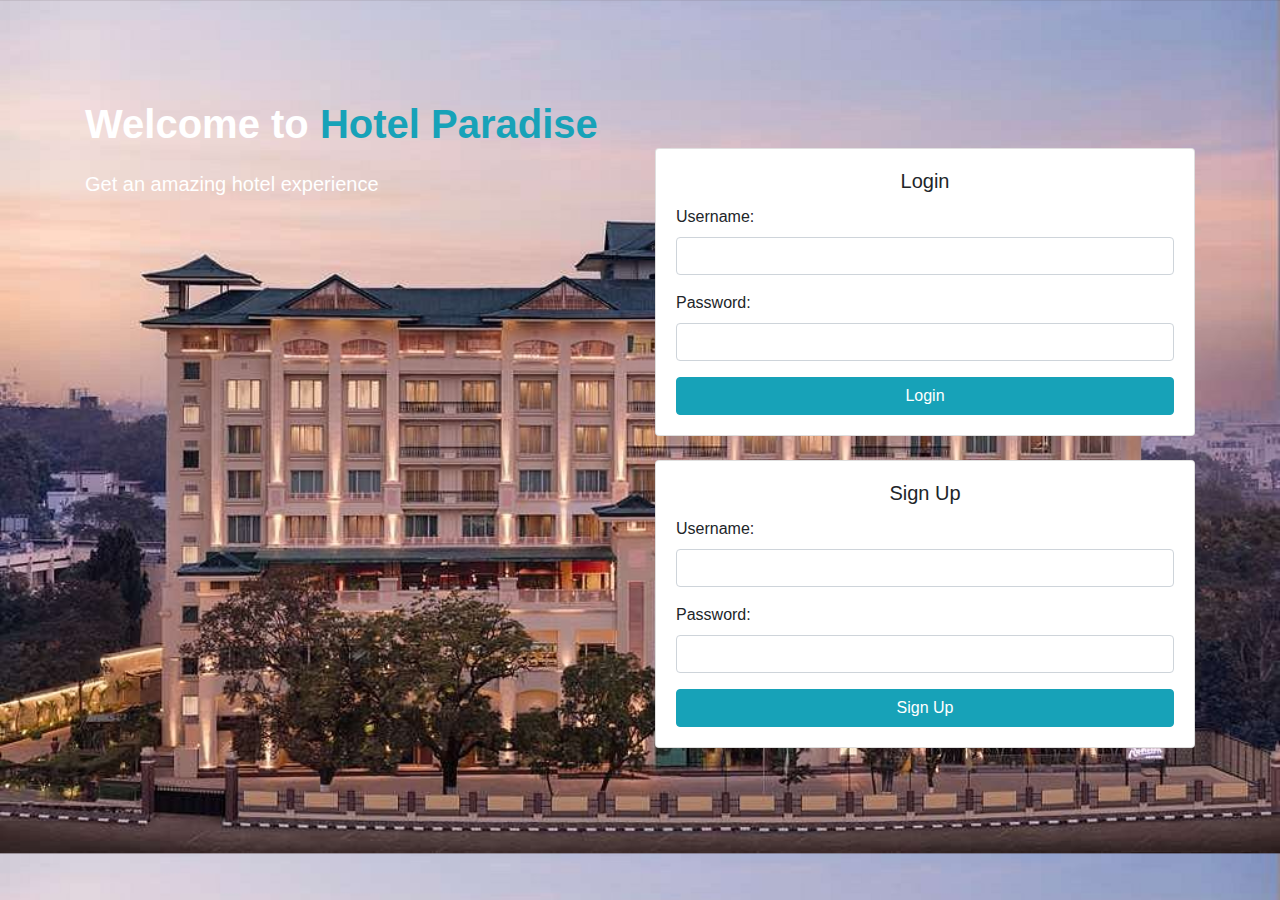
<file: index.html>
<!DOCTYPE html>
<html lang="en">
<head>
  <title>Login & Signup</title>
  <link rel="stylesheet" href="https://stackpath.bootstrapcdn.com/bootstrap/4.5.0/css/bootstrap.min.css">
  <link rel="stylesheet" href="https://stackpath.bootstrapcdn.com/font-awesome/4.7.0/css/font-awesome.min.css">
  <script src="https://code.jquery.com/jquery-3.5.1.slim.min.js"></script>
  <script src="https://cdn.jsdelivr.net/npm/@popperjs/core@2.9.3/dist/umd/popper.min.js"></script>
  <script src="https://stackpath.bootstrapcdn.com/bootstrap/4.5.0/js/bootstrap.min.js"></script>
  <style>
    body {
      background-image: url('hotel.jpg');
      background-size: cover;
    }

    .card {
      animation: zoomIn 2s;
    }

    @keyframes zoomIn {
      from {
        transform: scale(0);
      }

      to {
        transform: scale(1);
      }
    }
  </style>
</head>
<body>
  <div class="container" style="margin-top: 100px;">
    <div class="row">
      <div class="col-md-6">
        <h1 class="text-white font-weight-bold">Welcome to <span class="text-info">Hotel Paradise</span></h1>
        <h5 class="text-white mt-4">Get an amazing hotel experience</h5>
      </div>
      <div class="col-md-6">
        <div class="card mt-5">
          <div class="card-body">
            <h5 class="card-title text-center">Login</h5>
            <form action="login.jsp" method="post">
              <div class="form-group">
                <label for="loginUsername">Username:</label>
                <input type="text" class="form-control" id="loginUsername" name="loginUsername" required>
              </div>
              <div class="form-group">
                <label for="loginPassword">Password:</label>
                <input type="password" class="form-control" id="loginPassword" name="loginPassword" required>
              </div>
              <button type="submit" class="btn btn-info btn-block">Login</button>
            </form>
          </div>
        </div>
        <div class="card mt-4">
          <div class="card-body">
            <h5 class="card-title text-center">Sign Up</h5>
            <form action="signup.jsp" method="post">
              <div class="form-group">
                <label for="signupUsername">Username:</label>
                <input type="text" class="form-control" id="signupUsername" name="signupUsername" required>
              </div>
              <div class="form-group">
                <label for="signupPassword">Password:</label>
                <input type="password" class="form-control" id="signupPassword" name="signupPassword" required>
              </div>
              <button type="submit" class="btn btn-info btn-block">Sign Up</button>
            </form>
          </div>
        </div>
      </div>
    </div>
  </div>
</body>
</html>
</file>
